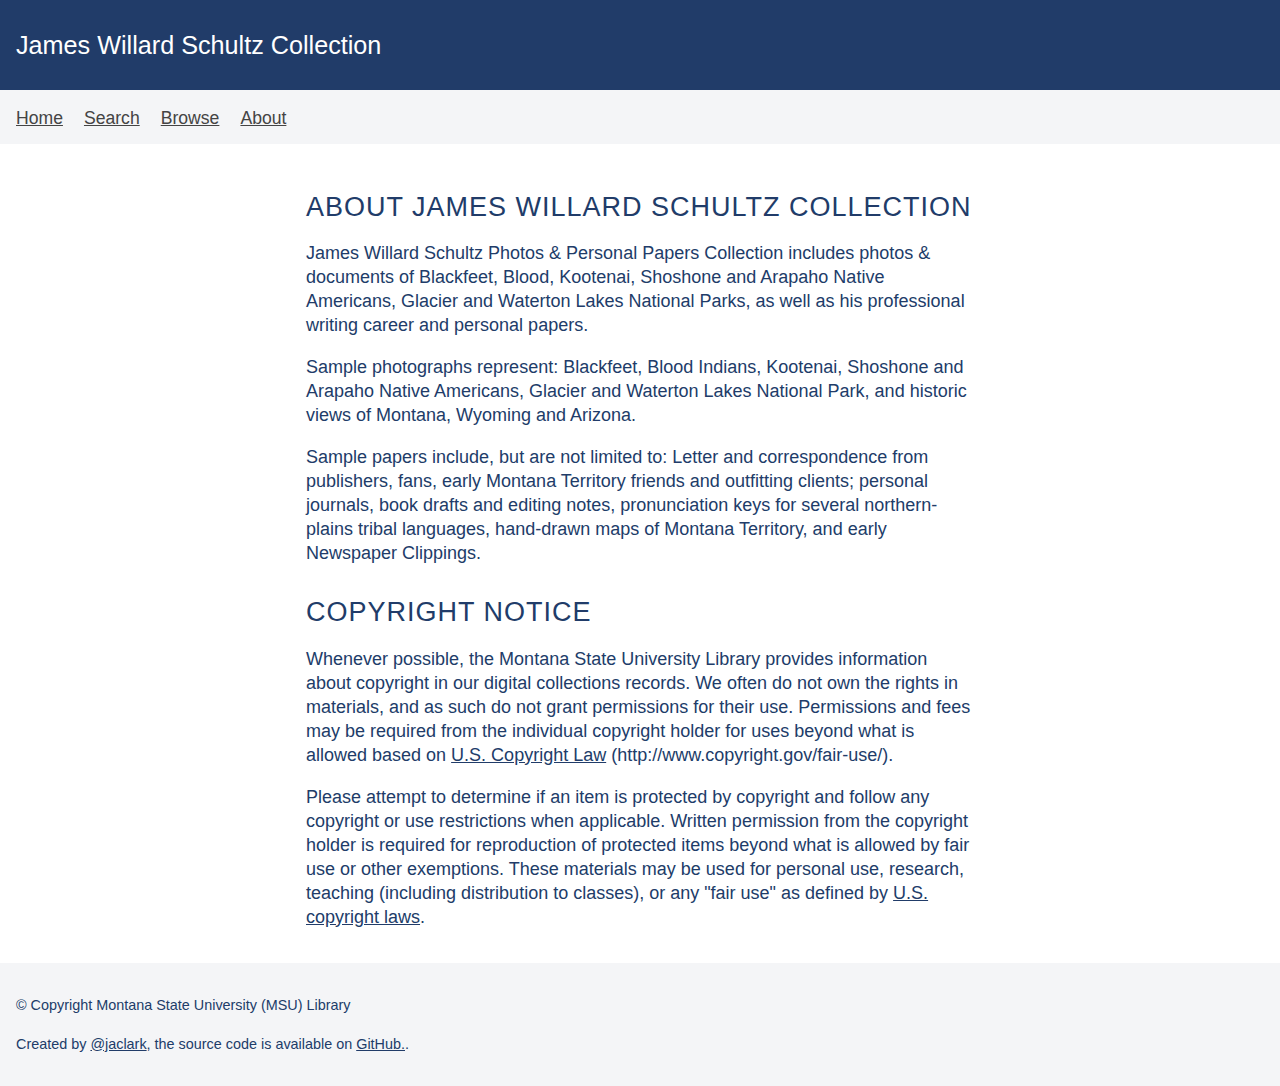
<file: about.html>
<!DOCTYPE html>
<html lang="en">
<head>
  <meta charset="UTF-8">
  <meta name="viewport" content="width=device-width, initial-scale=1.0">
  <meta http-equiv="X-UA-Compatible" content="ie=edge">
  <title>About - James Willard Schultz Collection, Montana State University (MSU) Library</title>
  <link rel="stylesheet" href="./styles.css" media="print" onload="this.media='all'"/>
  <link rel="manifest" href="./manifest.json"/>
  <link rel="icon" type="image/png" href="./img/icons/favicon.png"/>
  <meta name="theme-color" content="#213c69" />
  <meta name="description" content="Progressive Web App Template for digital collections using James Willard Schultz Photos & Personal Papers Collection at Montana State University (MSU) Library. James Willard Schultz Photos & Personal Papers Collection includes photos & documents of Blackfeet, Blood, Kootenai, Shoshone and Arapaho Native Americans, Glacier and Waterton Lakes National Parks, as well as his professional writing career and personal papers.">
  <!-- iOS -->
  <link rel="apple-touch-icon" href="./img/icons/icon-144x144.png"/>
  <meta name="mobile-web-app-capable" content="yes"/>
  <meta name="mobile-web-app-status-bar-style" content="black"/>
  <meta name="mobile-web-app-title" content="SchultzPWA"/>
</head>
<body>
  <header role="banner">
    <h1>James Willard Schultz Collection</h1>
  </header>
  <nav role="navigation">
    <a href="./index.html">Home</a>
    <a href="./search.html">Search</a>
    <a href="./browse.html">Browse</a>
    <a href="./about.html">About</a>
  </nav>
  <div class="alert" role="alert" hidden>Your browser does not support ServiceWorker. The app will not be available offline.</div>
  <main role="main" vocab="http://schema.org/" typeof="AboutPage">
    <h2 property="name">About James Willard Schultz Collection</h2>
    <p property="mainEntity" typeof="ArchiveComponent"><span property="name">James Willard Schultz Photos & Personal Papers Collection</span><span property="description"> includes photos & documents of Blackfeet, Blood, Kootenai, Shoshone and Arapaho Native Americans, Glacier and Waterton Lakes National Parks, as well as his professional writing career and personal papers.</span></p>
    <p property="about">Sample photographs represent: Blackfeet, Blood Indians, Kootenai, Shoshone and Arapaho Native Americans, Glacier and Waterton Lakes National Park, and historic views of Montana, Wyoming and Arizona.</p>
    <p property="about">Sample papers include, but are not limited to: Letter and correspondence from publishers, fans, early Montana Territory friends and outfitting clients; personal journals, book drafts and editing notes, pronunciation keys for several northern-plains tribal languages, hand-drawn maps of Montana Territory, and early Newspaper Clippings.</p>
    <h2 id="copyright">Copyright Notice</h2>
    <p>Whenever possible, the <span property="publisher" typeof="CollegeOrUniversity"><span property="name">Montana State University</span></span> Library provides information about copyright in our digital collections records. We often do not own the rights in materials, and as such do not grant permissions for their use. Permissions and fees may be required from the individual copyright holder for uses beyond what is allowed based on <a href="http://www.copyright.gov/fair-use/">U.S. Copyright Law</a> (http://www.copyright.gov/fair-use/).</p>
    <p>Please attempt to determine if an item is protected by copyright and follow any copyright or use restrictions when applicable. Written permission from the copyright holder is required for reproduction of protected items beyond what is allowed by fair use or other exemptions. These materials may be used for personal use, research, teaching (including distribution to classes), or any "fair use" as defined by <a href="http://www.copyright.gov/fair-use/">U.S. copyright laws</a>.</p>
  </main>
  <footer role="contentinfo">
    <p>© Copyright Montana State University (MSU) Library</p>
    <p>
      Created by
      <a href="https://twitter.com/jaclark">@jaclark</a>, the source code is available on
      <a href="https://github.com/jasonclark">GitHub.</a>.
    </p>
  </footer>
  <script src="./app.js"></script>
</body>
</html>
</file>
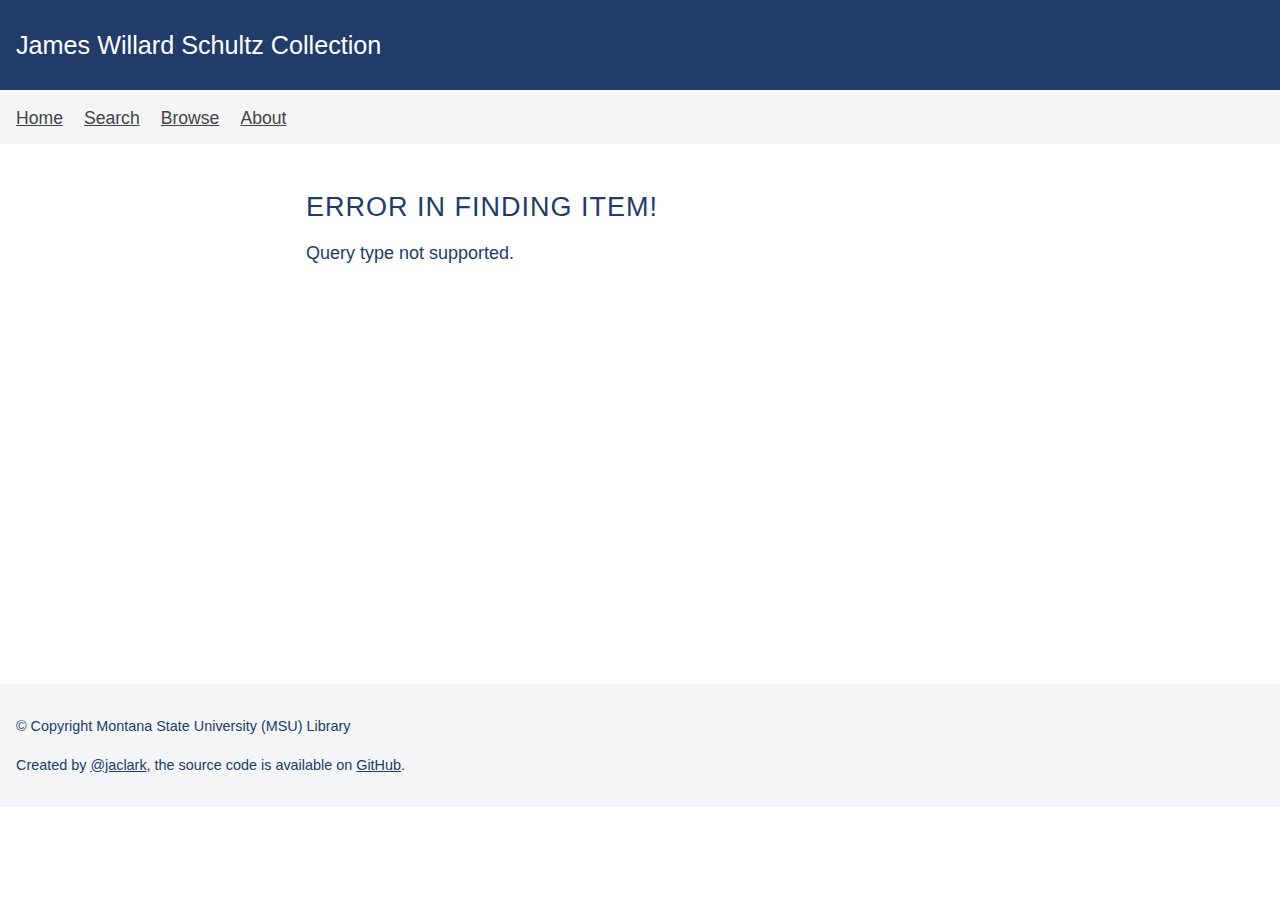
<file: item.html>
<!DOCTYPE html>
<html lang="en">
<head>
  <meta charset="UTF-8"/>
  <meta name="viewport" content="width=device-width, initial-scale=1.0"/>
  <meta http-equiv="X-UA-Compatible" content="ie=edge"/>
  <title>Item - James Willard Schultz Collection, Montana State University (MSU) Library</title>
  <link rel="stylesheet" href="./styles.css" media="print" onload="this.media='all'"/>
  <link rel="manifest" href="./manifest.json"/>
  <link rel="preconnect" href="https://arc.lib.montana.edu" crossorigin/>
  <link rel="dns-prefetch" href="https://arc.lib.montana.edu"/>
  <link rel="icon" type="image/png" href="./img/icons/favicon.png"/>
  <link rel="license" href="https://creativecommons.org/licenses/by-nc-sa/3.0/us/"/>
  <meta name="theme-color" content="#213c69"/>
  <meta name="description" content="Item page view within Progressive Web App Template for digital collections using James Willard Schultz Photos & Personal Papers Collection at Montana State University (MSU) Library. James Willard Schultz Photos & Personal Papers Collection includes photos & documents of Blackfeet, Blood, Kootenai, Shoshone and Arapaho Native Americans, Glacier and Waterton Lakes National Parks, as well as his professional writing career and personal papers."/>
  <!-- iOS -->
  <link rel="apple-touch-icon" href="./img/icons/icon-144x144.png"/>
  <meta name="mobile-web-app-capable" content="yes"/>
  <meta name="mobile-web-app-status-bar-style" content="black"/>
  <meta name="mobile-web-app-title" content="SchultzPWA"/>
</head>
<body>
  <header role="banner">
    <h1>James Willard Schultz Collection</h1>
  </header>
  <nav role="navigation">
    <a href="./index.html">Home</a>
    <a href="./search.html">Search</a>
    <a href="./browse.html">Browse</a>
    <a href="./about.html">About</a>
  </nav>
  <div class="alert" role="alert" hidden>Your browser does not support ServiceWorker. The app will not be available offline.</div>
  <main aria-live="polite" class="item" role="main">
    <div class="loader" hidden>Loading...</div>
  </main>
  <footer role="contentinfo">
    <p>© Copyright Montana State University (MSU) Library</p>
    <p>
      Created by
      <a href="https://twitter.com/jaclark">@jaclark</a>, the source code is available on
      <a href="https://github.com/jasonclark">GitHub</a>.
    </p>
  </footer>
  <script src="./app.js"></script>
  <script>
  //set canonical link
  let link = document.createElement('link');
  link.setAttribute('rel', 'canonical');
  link.setAttribute('href', location.protocol + '//' + location.host + location.pathname + '?' + location.search.substring(1));
  document.head.appendChild(link);

  function getQueryVariable(variable) {
    const query = window.location.search.substring(1);
    const vars = query.split('&');

    for (let i = 0; i < vars.length; i++) {
      const pair = vars[i].split('=');

      if (pair[0] === variable) {
        return decodeURIComponent(pair[1].replace(/\+/g, '%20'));
      }
    }
  }

  // use fetch to retrieve json file and report any errors that occur
  fetch('./items.json').then(response => {
    if (response.ok) {
      response.json().then(json => {
        data = json;

        document.querySelector('.item').innerHTML = "";
        const queryID = Number(getQueryVariable('id'));
          
          if (Number.isNaN(queryID)) {
            document.querySelector('.item').innerHTML += `
            <h2>Error in finding item!</h2>
            <p>Query type not supported.</p>
            `;
          }

          for (i = 0; i < data.length; i++) {
            const itemID = Number(data[i].item.recordInfo_recordIdentifier);
            const itemTitle = `${data[i].item.titleInfo_title}`;
            const itemCreator = `${data[i].item.name_namePart}`;
            const itemDescription = `${data[i].item.abstract}`;
            const itemKeywords = `${data[i].item.extension}`;
            const itemImgURL = `${data[i].item.identifier}`;
            const itemPageURL = `${location.protocol}//${location.host}${location.pathname}?${location.search.substring(1)}`;
            const itemDatePublished = `${data[i].item.originInfo_dateIssued}`;
            //get filename from identifier -> unique given this data in items.json
            let urlPath = data[i].item.identifier;
            let itemFilename = urlPath.substring(urlPath.lastIndexOf('/')+1).split('-').pop();

            if (itemID === queryID) {
              //set <title> tag using unique item title from items.json file
              let pageTitle = `${itemTitle} | James Willard Schultz Collection, Montana State University (MSU) Library`;
              //document.querySelector('title').textContent = pageTitle;
              document.title = pageTitle;

              //set <meta> description tag using unique item description from items.json file
              let metaDescription = `${itemDescription} | James Willard Schultz Collection, Montana State University (MSU) Library`;
              document.querySelector('meta[name="description"]').setAttribute("content", metaDescription);

              //set schema.org json-ld <script>
              const  jsonld = document.createElement('script');
              jsonld.type = 'application/ld+json';
              jsonld.text = JSON.stringify({
                "@context": "https://schema.org",
                "@type": "CreativeWork",
                "name": `${itemTitle}`,
                "creator": {"@type": "Person", "name": `${itemCreator}`},
                "url": `${itemPageURL}`,
                "thumbnailUrl": `${itemImgURL}`,
                "datePublished": `${itemDatePublished}`,
                "description": `${itemDescription}`
              });
              document.querySelector('head').appendChild(jsonld);

              //set HTML output for user
              document.querySelector('.item').innerHTML += `
              <h2>${itemTitle}</h2>
              <ul class="item">
              <li>
                <img alt="${itemTitle}" src="${itemImgURL}" height="120" width="160" />
                <p>${itemTitle}</p>
                <p>${itemCreator}</p>
                <p>${itemDescription}</p>
                <p>${itemKeywords}</p>
                <p>${itemDatePublished}</p>
                <p>Record ID: ${itemID}</p>
                <a class="quality" href="https://arc.lib.montana.edu/schultz-0010/objects/hres-${itemFilename}">Object view</a>
              </li>
              </ul>
              `;
            }
          }
      });
    } 
  });
  </script>
</body>
</html>
</file>
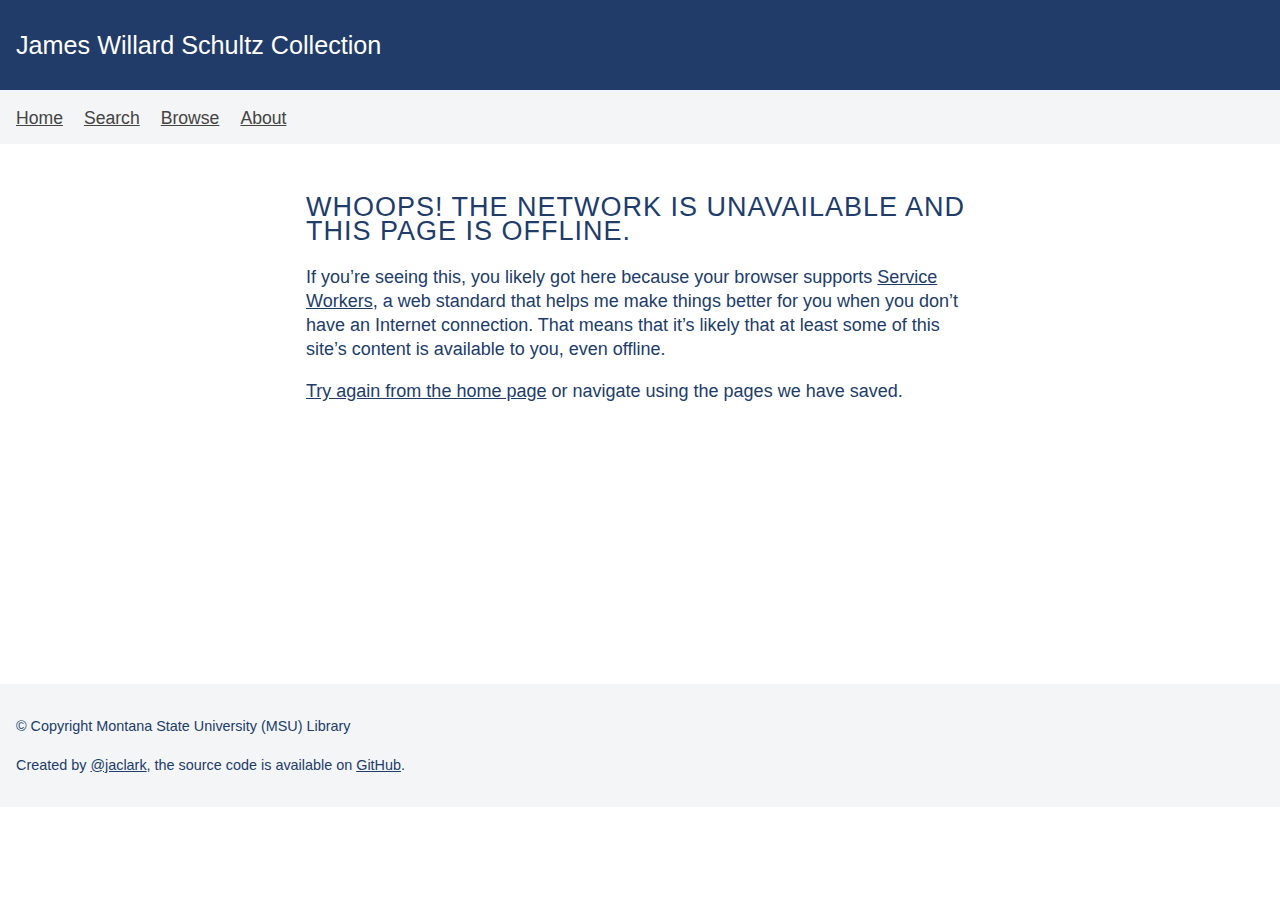
<file: offline.html>
<!DOCTYPE html>
<html lang="en">
<head>
  <meta charset="UTF-8"/>
  <meta name="viewport" content="width=device-width, initial-scale=1.0"/>
  <meta http-equiv="X-UA-Compatible" content="ie=edge"/>
  <title>Offline - James Willard Schultz Collection, Montana State University (MSU) Library</title>
  <link rel="stylesheet" href="./styles.css" media="print" onload="this.media='all'"/>
  <link rel="manifest" href="./manifest.json"/>
  <link rel="icon" type="image/png" href="./img/icons/favicon.png"/>
  <meta name="theme-color" content="#213c69"/>
  <meta name="description" content="Offline page of Progressive Web App Template for digital collections using James Willard Schultz Photos & Personal Papers Collection at Montana State University (MSU) Library. James Willard Schultz Photos & Personal Papers Collection includes photos & documents of Blackfeet, Blood, Kootenai, Shoshone and Arapaho Native Americans, Glacier and Waterton Lakes National Parks, as well as his professional writing career and personal papers."/>
  <!-- iOS -->
  <link rel="apple-touch-icon" href="./img/icons/icon-144x144.png"/>
  <meta name="mobile-web-app-capable" content="yes"/>
  <meta name="mobile-web-app-status-bar-style" content="black"/>
  <meta name="mobile-web-app-title" content="SchultzPWA"/>
</head>
<body>
  <header role="banner">
    <h1>James Willard Schultz Collection</h1>
  </header>
  <nav role="navigation">
    <a href="./index.html">Home</a>
    <a href="./search.html">Search</a>
    <a href="./browse.html">Browse</a>
    <a href="./about.html">About</a>
  </nav>
  <div class="alert" role="alert" hidden>Your browser does not support ServiceWorker. The app will not be available offline.</div>
  <main class="item" role="main">
  <h2>Whoops! The network is unavailable and this page is offline.</h2>
  <p>If you’re seeing this, you likely got here because your browser supports <a href="http://www.w3.org/TR/service-workers/">Service Workers</a>, a web standard that helps me make things better for you when you don’t have an Internet connection. That means that it’s likely that at least some of this site’s content is available to you, even offline.</p>
  <p><a href="./index.html">Try again from the home page</a> or navigate using the pages we have saved.</p>
  <p class="offline-content"></p>
  <script>
    if ('serviceWorker' in navigator) {

      navigator.serviceWorker.register('serviceworker.js');

      function getCachedPages(cb) {
        return new Promise(function (res, rej) {
          window.caches.keys().then(function (cacheNames) {

            cacheName = cacheNames.filter(function (cacheName) {
              //return cacheName.indexOf("::images") !== -1;
              return cacheName.indexOf("::static") !== -1;
            })[0]

            caches.open(cacheName).then(function (cache) {
              return cache.keys().then(function (requests) {
                var urls = requests.filter(function (request) {
                  return request.url.indexOf("/~jason/files/digital-library-pwa/") !== -1;
                }).map(function (request) {
                  return request.url;
                });
                res(urls.sort());
              });
            });

          });
        });
      }

      getCachedPages().then(function (urls) {
        if (urls.length) {
          document.querySelector('.offline-content').innerHTML = '<p>That page is not available for offline reading, but these pages and files are:</p>';
          var ul = document.createElement('ul');
          urls.forEach(function (url) {
            var li = document.createElement('li');
            li.innerHTML = '<a href="' + url + '">' + url + '</a>';
            ul.appendChild(li);
          });
          document.querySelector('.offline-content').appendChild(ul);
        }
      });

    }
  </script>
  </main>
  <footer role="contentinfo">
    <p>© Copyright Montana State University (MSU) Library</p>
    <p>
      Created by
      <a href="https://twitter.com/jaclark">@jaclark</a>, the source code is available on
      <a href="https://github.com/jasonclark">GitHub</a>.
    </p>
  </footer>
  <script src="./app.js"></script>
</body>
</html>
</file>
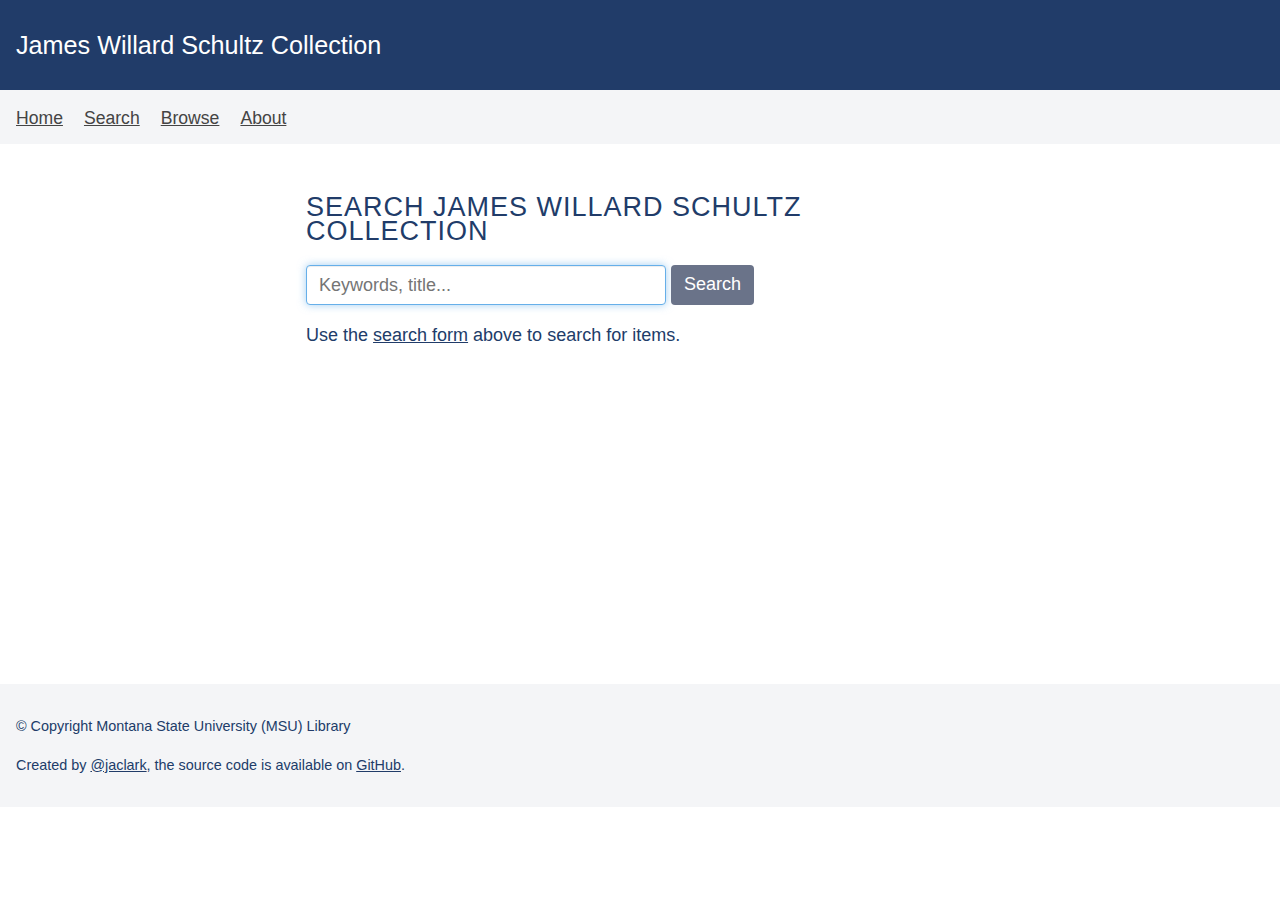
<file: search.html>
<!DOCTYPE html>
<html lang="en">
<head>
  <meta charset="UTF-8"/>
  <meta name="viewport" content="width=device-width, initial-scale=1.0"/>
  <meta http-equiv="X-UA-Compatible" content="ie=edge"/>
  <title>Search - James Willard Schultz Collection, Montana State University (MSU) Library</title>
  <link rel="stylesheet" href="./styles.css" media="print" onload="this.media='all'"/>
  <link rel="manifest" href="./manifest.json"/>
  <link rel="search" type="application/opensearchdescription+xml" href="./opensearch.xml" title="James Willard Schultz Collection"/>
  <link rel="icon" type="image/png" href="./img/icons/favicon.png"/>
  <meta name="theme-color" content="#213c69"/>
  <meta name="description" content="Search the Progressive Web App Template for digital collections using James Willard Schultz Photos & Personal Papers Collection at Montana State University (MSU) Library. James Willard Schultz Photos & Personal Papers Collection includes photos & documents of Blackfeet, Blood, Kootenai, Shoshone and Arapaho Native Americans, Glacier and Waterton Lakes National Parks, as well as his professional writing career and personal papers."/>
  <!-- iOS -->
  <link rel="apple-touch-icon" href="./img/icons/icon-144x144.png"/>
  <meta name="mobile-web-app-capable" content="yes"/>
  <meta name="mobile-web-app-status-bar-style" content="black"/>
  <meta name="mobile-web-app-title" content="SchultzPWA"/>
</head>
<body>
  <header role="banner">
    <h1>James Willard Schultz Collection</h1>
  </header>
  <nav role="navigation">
    <a href="./index.html">Home</a>
    <a href="./search.html">Search</a>
    <a href="./browse.html">Browse</a>
    <a href="./about.html">About</a>
  </nav>
  <div class="alert" role="alert" hidden>Your browser does not support ServiceWorker. The app will not be available offline.</div>
  <main role="main">
    <h2>Search James Willard Schultz Collection</h2>
    <form action="./search.html" class="search-form" id="search-form" method="GET" role="search">
      <label class="hidden" for="q">Search</label>
      <input class="text" type="search" id="q" name="q" maxlength="75" autofocus placeholder="Keywords, title..."/>
      <!--<input type="hidden" name="sites" id="sites" value="your-domain.com"/>-->
      <input class="submit" type="submit" value="Search" />                
    </form>
    <p id="search-message" aria-live="polite">Use the <a href="#search-form">search form</a> above to search for items.</p>
    <ol id="search-results"></ol>
  </main>
  <footer role="contentinfo">
    <p>© Copyright Montana State University (MSU) Library</p>
    <p>
      Created by
      <a href="https://twitter.com/jaclark">@jaclark</a>, the source code is available on
      <a href="https://github.com/jasonclark">GitHub</a>.
    </p>
  </footer>
  <script src="./app.js"></script>
<script>
  //testing ability to load/override HTML values in certain tags; see hidden <input id="sites>
  //Note: siteUrl is global variable in app.js
  //document.getElementById('sites').value = siteUrl;

  //Variables
  const form = document.querySelector("#search-form");
  const input = document.querySelector("#q");
  const urlParams = new URLSearchParams(window.location.search);
  const queryValue = urlParams.get("q");
  console.log(queryValue);
  const q = queryValue || input.value;
  const datastore = "items.json";
  const message = document.querySelector("#search-message");
  const results = document.querySelector("#search-results");

  //Methods
  //retrieve data file and report any errors that occur
  async function fetchData(endpoint) {
    const response = await fetch(endpoint);
    if (!response.ok) {
      throw new Error(response.status); // 404
    }
    const data = await response.json();
    return data;
  }
  //search data file and print HTML results
  const search = function (query) {
    let searchIndex = fetchData(datastore);

    searchIndex
      .then((data) => {
        message.innerHTML = "";
        results.innerHTML = "";
        console.log(queryValue);
        let searchTerm = queryValue || input.value;
        let searchTermLower = searchTerm.toLowerCase();
        let j = 0;
        history.pushState(null, null, "?q=" + searchTerm);

        for (let i = 0; i < data.length; i++) {
          let dataLower = data[i].item.titleInfo_title.toLowerCase();

          if (dataLower.includes(searchTermLower)) {
            results.innerHTML += `
              <li>
                <a href="./item.html?id=${data[i].item.recordInfo_recordIdentifier}">
                <img alt="${data[i].item.titleInfo_title}" src="${data[i].item.identifier}" />
                </a>
                <p><a href="./item.html?id=${data[i].item.recordInfo_recordIdentifier}">${data[i].item.titleInfo_title}</a></p>
                <p>${data[i].item.abstract}</p>
                <p>${data[i].item.extension}</p>
                <p>${data[i].item.originInfo_dateIssued}</p>
              </li>
              `;
            j++;
          }
        }

        message.innerHTML += `Your search for <em>${searchTerm}</em> has ${j} result(s)`;
        return false;
      })
      .catch((error) => console.log("Ooops, error", error.message));
  };
  
  //Events
  //submit form and run search function
  form.onsubmit = () => {
    if (q !== null) {
      search(q);
    }
  }
  //run search function if URL has q value
  if (queryValue !== null) {
    search(q);
  }
</script>
</body>
</html>
</file>
<file: styles.css>
* {
  box-sizing: border-box;
}

:root {
  --base-color: #444;
  --dark-color: #213c69;
  --light-color: #f4f5f7;
  --success-color: #f0f8f1;
  --warning-color: #fbeeec;
  --spacing: 16px;
}

html {
  margin: 0;
  padding: 0;
  scroll-behavior: smooth;
}

body {
  font-family: -apple-system, BlinkMacSystemFont, 'Roboto', 'Segoe UI',
    Helvetica, Arial, sans-serif, 'Apple Color Emoji', 'Segoe UI Emoji',
    'Segoe UI Symbol';
  margin: 0;
  padding: 0;
  color: var(--dark-color);
  font-size: 18px;
  line-height: 1.5rem;
  min-width: 380px;
  min-height: 800px;
}

[hidden] {
  display: none;
}

a {
  color: var(--dark-color);
}

a:visited,
a:active {
  color: var(--dark-color);
}

.contact:before {content: "\0040\ ";}
.embed {font-family: "Courier New", Courier, monospace;}
.embed:before {content: "\003C";}
.embed:after {content: "\003E";}
.expand:before {content: "\271A\ ";color:#666;}
.download:before {content: "\21E3\ ";}
.quality:before {content: "\2750\ ";color:#480;}
.share:before {content: "\271A\ ";color:#fa7;}
.list-icon:before {content: "\2630\ ";}
.cloud-icon:before {content: "\2601\ ";}

header,
main,
nav,
footer,
.alert {
  padding: var(--spacing);
}

nav {
  height: 3em;
}

nav.fixed {
  position: fixed;
  top: 0;
  left: 0;
  right: 0;
}

header {
  background: var(--dark-color);
  color: #fff;
}

header.fixed {
  margin-bottom: 3em;
}

header h1 {
  font-size:1.4em;
  font-weight: 400;
}

.alert {
  background: var(--warning-color);
}

nav {
  background: var(--light-color);
}

nav a {
  font-size: 1rem;
  padding-right: calc(var(--spacing) / 2);
}

nav a,
nav a:visited,
nav a:active {
  color: var(--base-color);
}

main {
  max-width: 700px;
  min-height: 60vh;
  margin: 0 auto;
}

h2 {
  margin-top: 1.3em;
  text-transform: uppercase;
  font-weight: 300;
  letter-spacing: 0.0625rem;
}

img,
video {
  height: auto;
  max-width: 100%;
}

img {
  border-style: none;
}

input[type=search] {-webkit-appearance:textfield;}
input, textarea, select {border:1px solid #ccc;font-size:1em;padding:3px;margin:0;vertical-align:middle;}
input.text {width:20em;height:40px;padding:6px 12px;line-height:1.42857143;background-image:none;border:1px solid #ccc;border-radius:4px}
input.text:focus {border-color:#66afe9;outline:0;-webkit-box-shadow:inset 0 1px 1px rgba(0,0,0,.075),0 0 8px rgba(102,175,233,.6);box-shadow:inset 0 1px 1px rgba(0,0,0,.075),0 0 8px rgba(102,175,233,.6)}
input.submit {padding:6px 12px;margin-bottom:0;background:#6A7389;color:#fff;line-height:1.42857143;text-align:center;white-space:nowrap;vertical-align:middle;-ms-touch-action:manipulation;touch-action:manipulation;cursor:pointer;-webkit-user-select:none;-moz-user-select:none;-ms-user-select:none;user-select:none;background-image:none;border:1px solid transparent;border-radius:4px}
.hidden {border:0;clip:rect(0 0 0 0);height:1px;margin:-1px;overflow:hidden;padding:0;position:absolute;width:1px;}

ul.item {list-style: none;margin:0;padding:0;}

.featured {
  display: flex;
  flex-wrap: wrap;
  justify-content: space-around;
  min-height: 185px;
}

.featured .feature-item {
  padding: var(--spacing);
  width: calc(128px + calc(2 * var(--spacing)));
  text-align: center;
}

.timeline {
  content-visibility: auto;
  contain-intrinsic-size: 855px;
  margin-top: calc(4 * var(--spacing));
  min-height: 185px;
}

.timeline-item {
  margin-bottom: calc(2 * var(--spacing));
}

.title-and-date {
  display: flex;
  align-items: flex-start;
}

.title-and-date .date {
  font-size: 1.5em;
  font-weight: 600;
  padding-top: 2px;
}

.title-and-creator {
  flex: 1;
  padding-left: var(--spacing);
}

.title-and-creator .title {
  font-weight: 600;
  border-bottom: 2px solid var(--dark-color);
  padding-bottom: calc(var(--spacing) / 2);
}

.title-and-creator .feature-item {
  padding-top: calc(var(--spacing) / 2);
  text-transform: uppercase;
  font-size: 0.7em;
}

.timeline-item .description {
  padding: var(--spacing);
  background: var(--light-color);
}
.timeline-item.break .description {
  background: var(--success-color);
}

footer {
  font-size: 0.8em;
  background: var(--light-color);
}

.loader,
.loader:before,
.loader:after {
  border-radius: 50%;
  width: 2.5em;
  height: 2.5em;
  animation-fill-mode: both;
  animation: load 1.8s infinite ease-in-out;
}
.loader {
  color: var(--light-color);
  font-size: 10px;
  margin: 80px auto;
  position: relative;
  text-indent: -9999em;
  transform: translateZ(0);
  animation-delay: -0.16s;
}
.loader:before,
.loader:after {
  content: '';
  position: absolute;
  top: 0;
}
.loader:before {
  left: -3.5em;
  animation-delay: -0.32s;
}
.loader:after {
  left: 3.5em;
}

@keyframes load {
  0%,
  80%,
  100% {
    box-shadow: 0 2.5em 0 -1.3em;
  }
  40% {
    box-shadow: 0 2.5em 0 0;
  }
}
/*medium screen view <= 801px (based on 16px browser default)*/
@media screen and (max-width:50.1) {
  header h1 {font-size:1.3em;}
  .featured .feature-item {padding-left:0;}
}
/*small screen view <= 640px (based on 16px browser default)*/
@media screen and (max-width: 40em) {
  header h1 {font-size:1em;}
  input.text {width:13em;}
}
/*default screen view >=375px (based on 16px browser default)*/
@media screen and (min-width: 23.438em) {
  nav a {font-size:1.1rem;padding-right:var(--spacing);}
}
/*setting dark mode view based on system preferences*/
@media (prefers-color-scheme: dark) {
  body {background-color:#272727;color:#ffffff;}
  img {filter:brightness(.8) contrast(1.2);}
  a {color:var(--light-color);}
  a:visited,a:active {color:var(--light-color);}
  header {background:var(--base-color);}
  .title-and-creator .title {border-bottom: 2px solid var(--base-color);}
  .timeline-item .description {color:var(--base-color);}
  footer, footer a, footer a:visited, footer a:active {background:var(--base-color);color:var(--light-color);}
}
</file>
